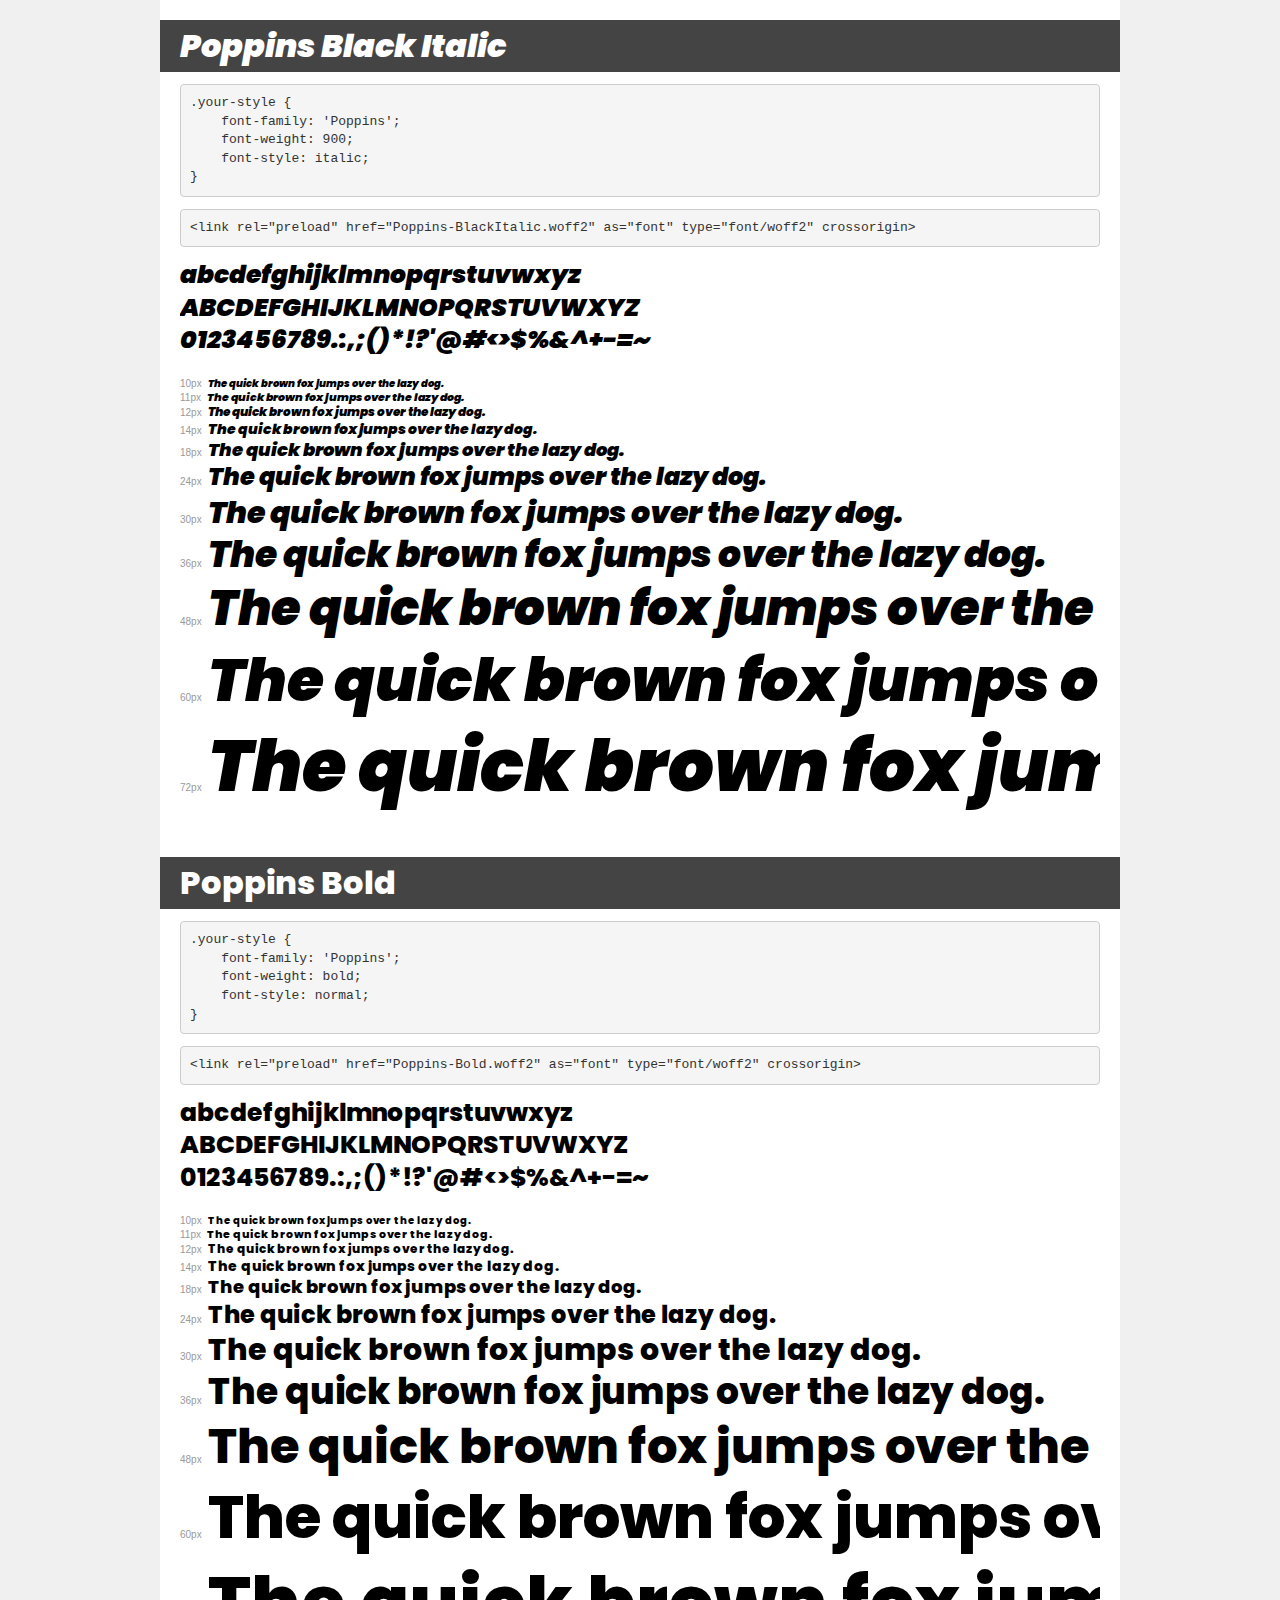
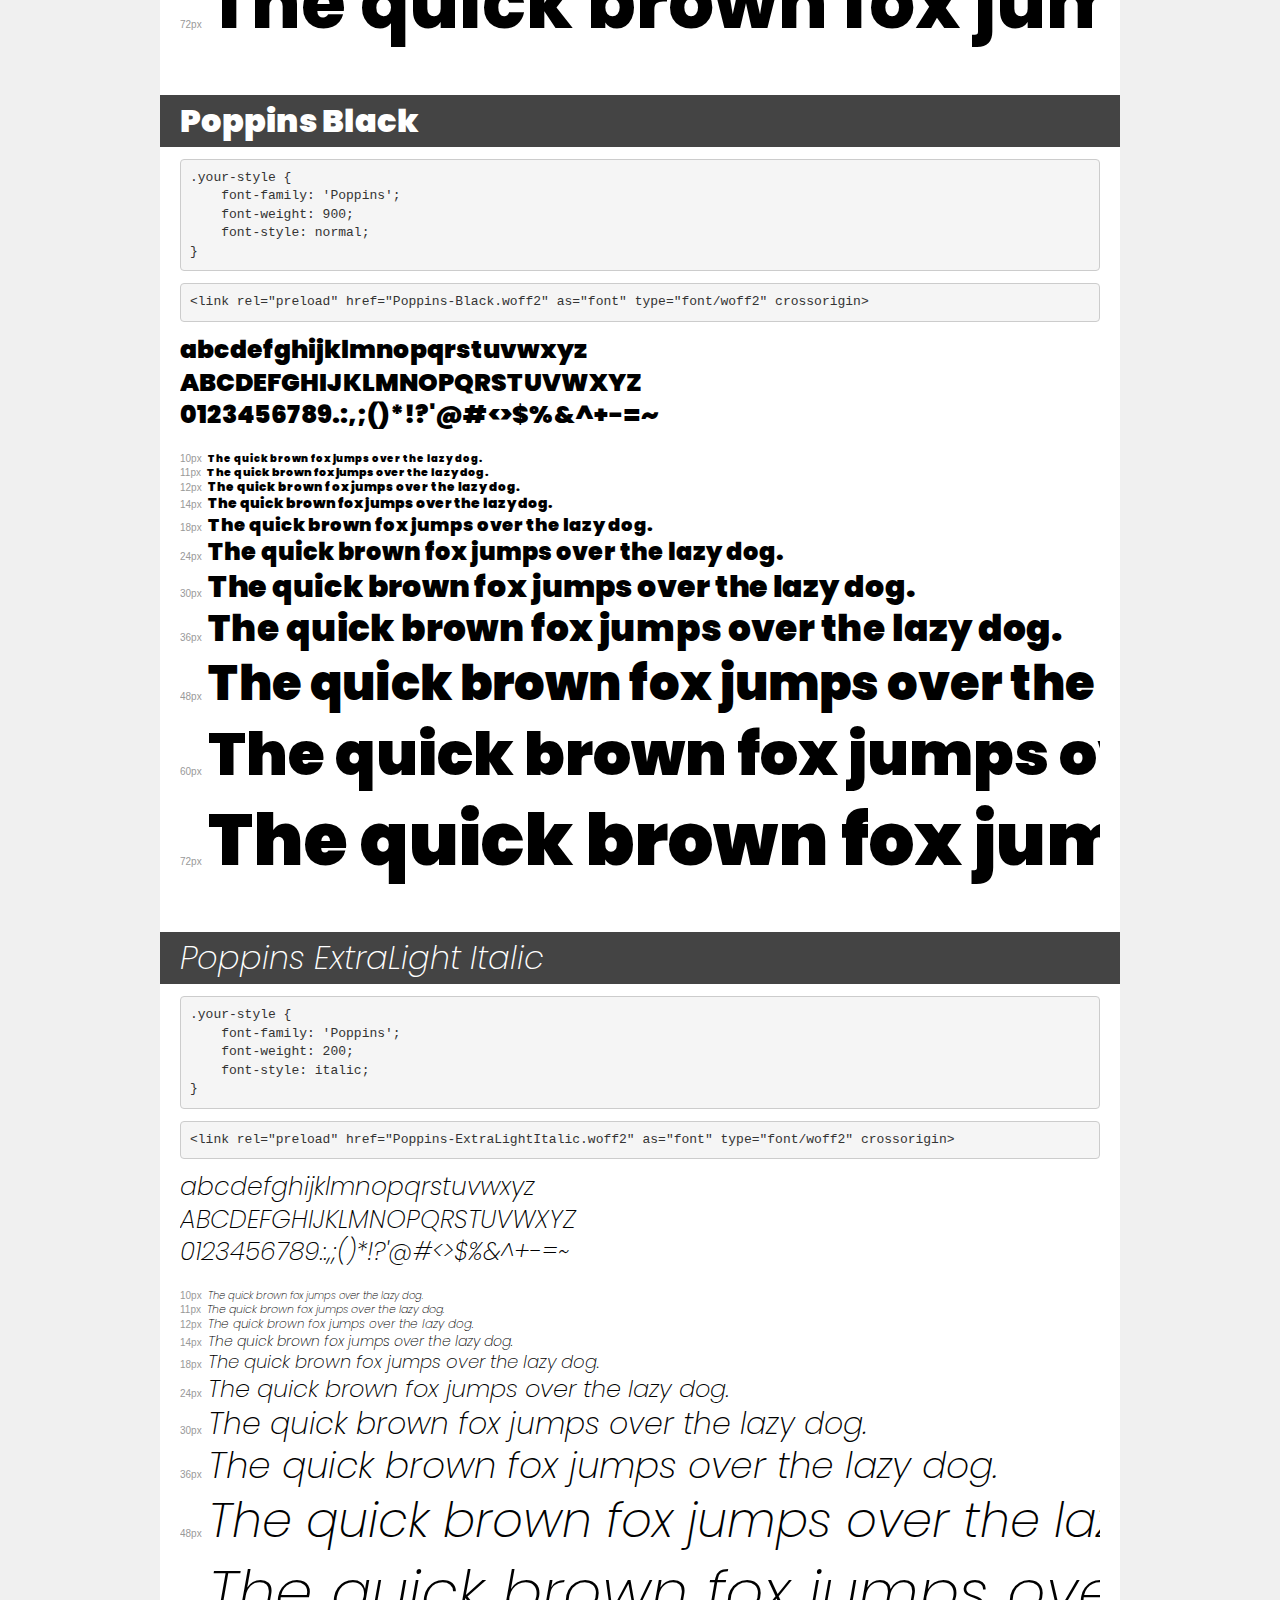
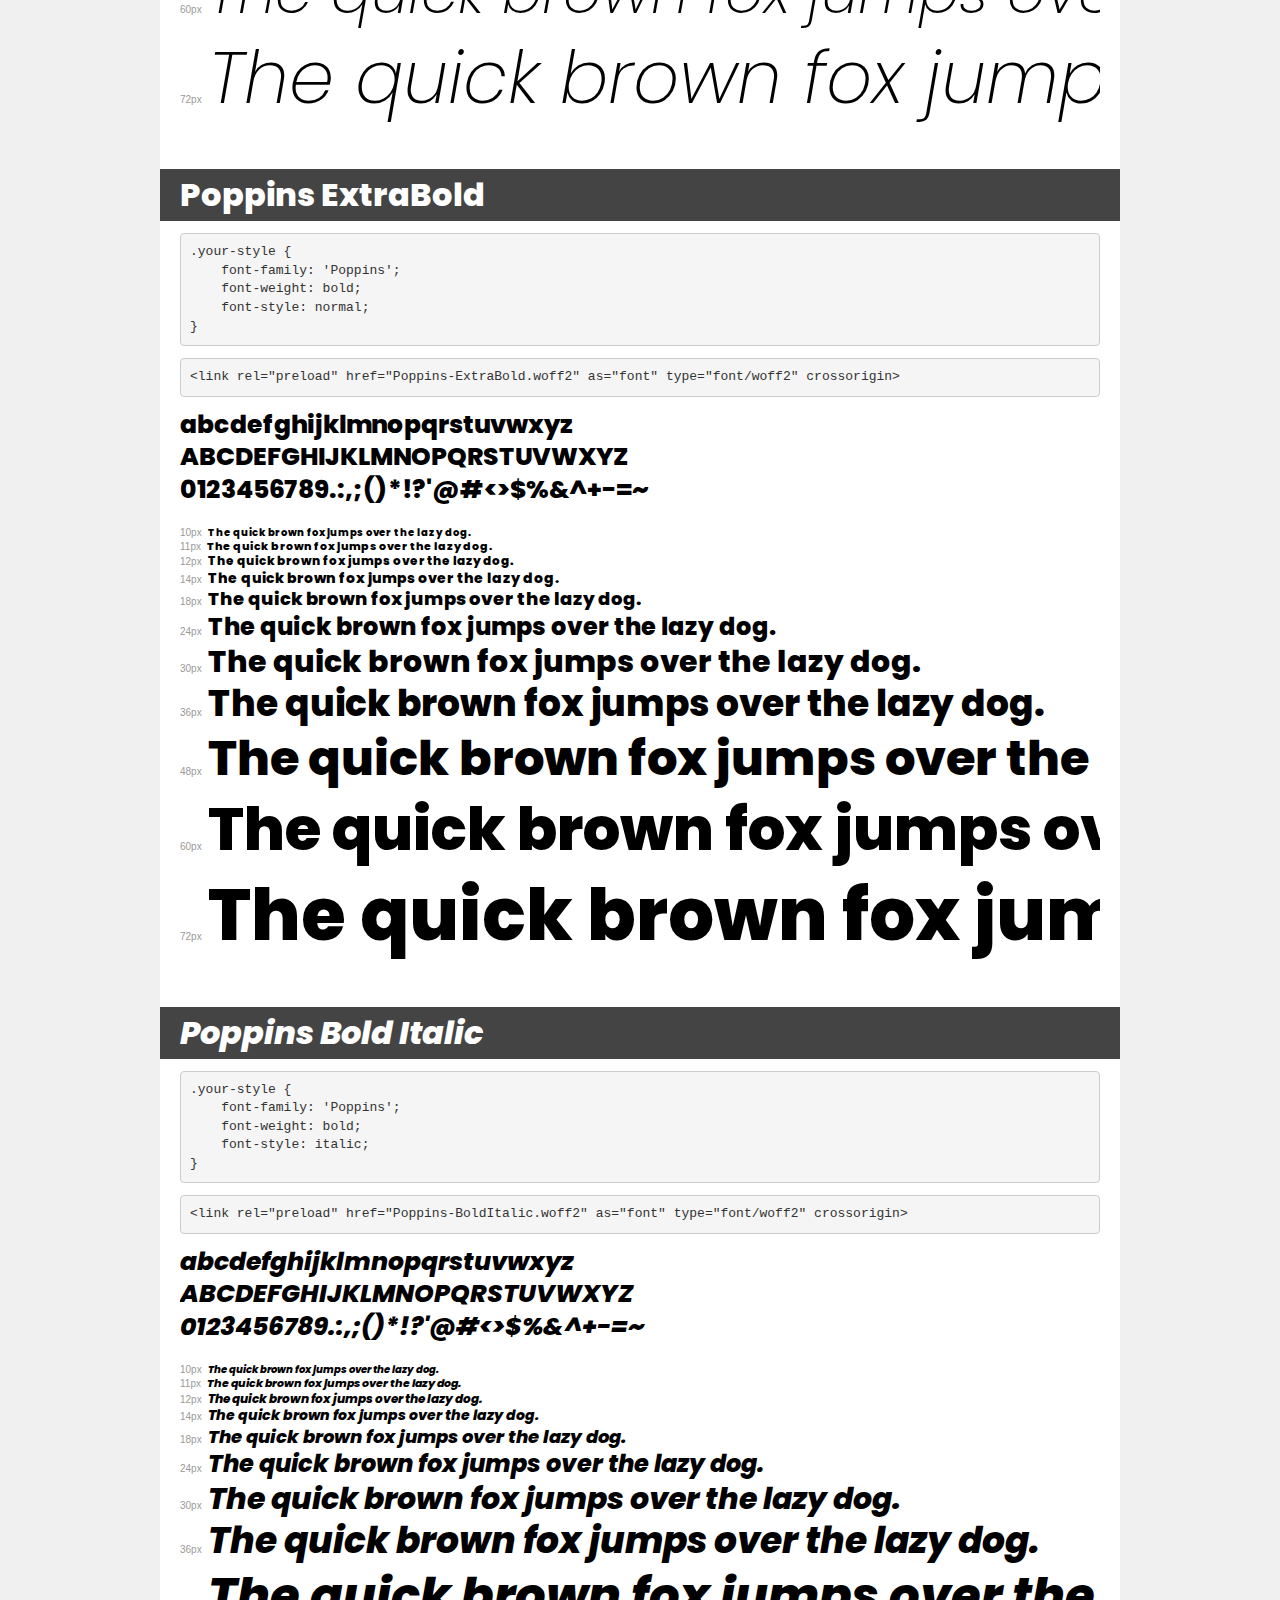
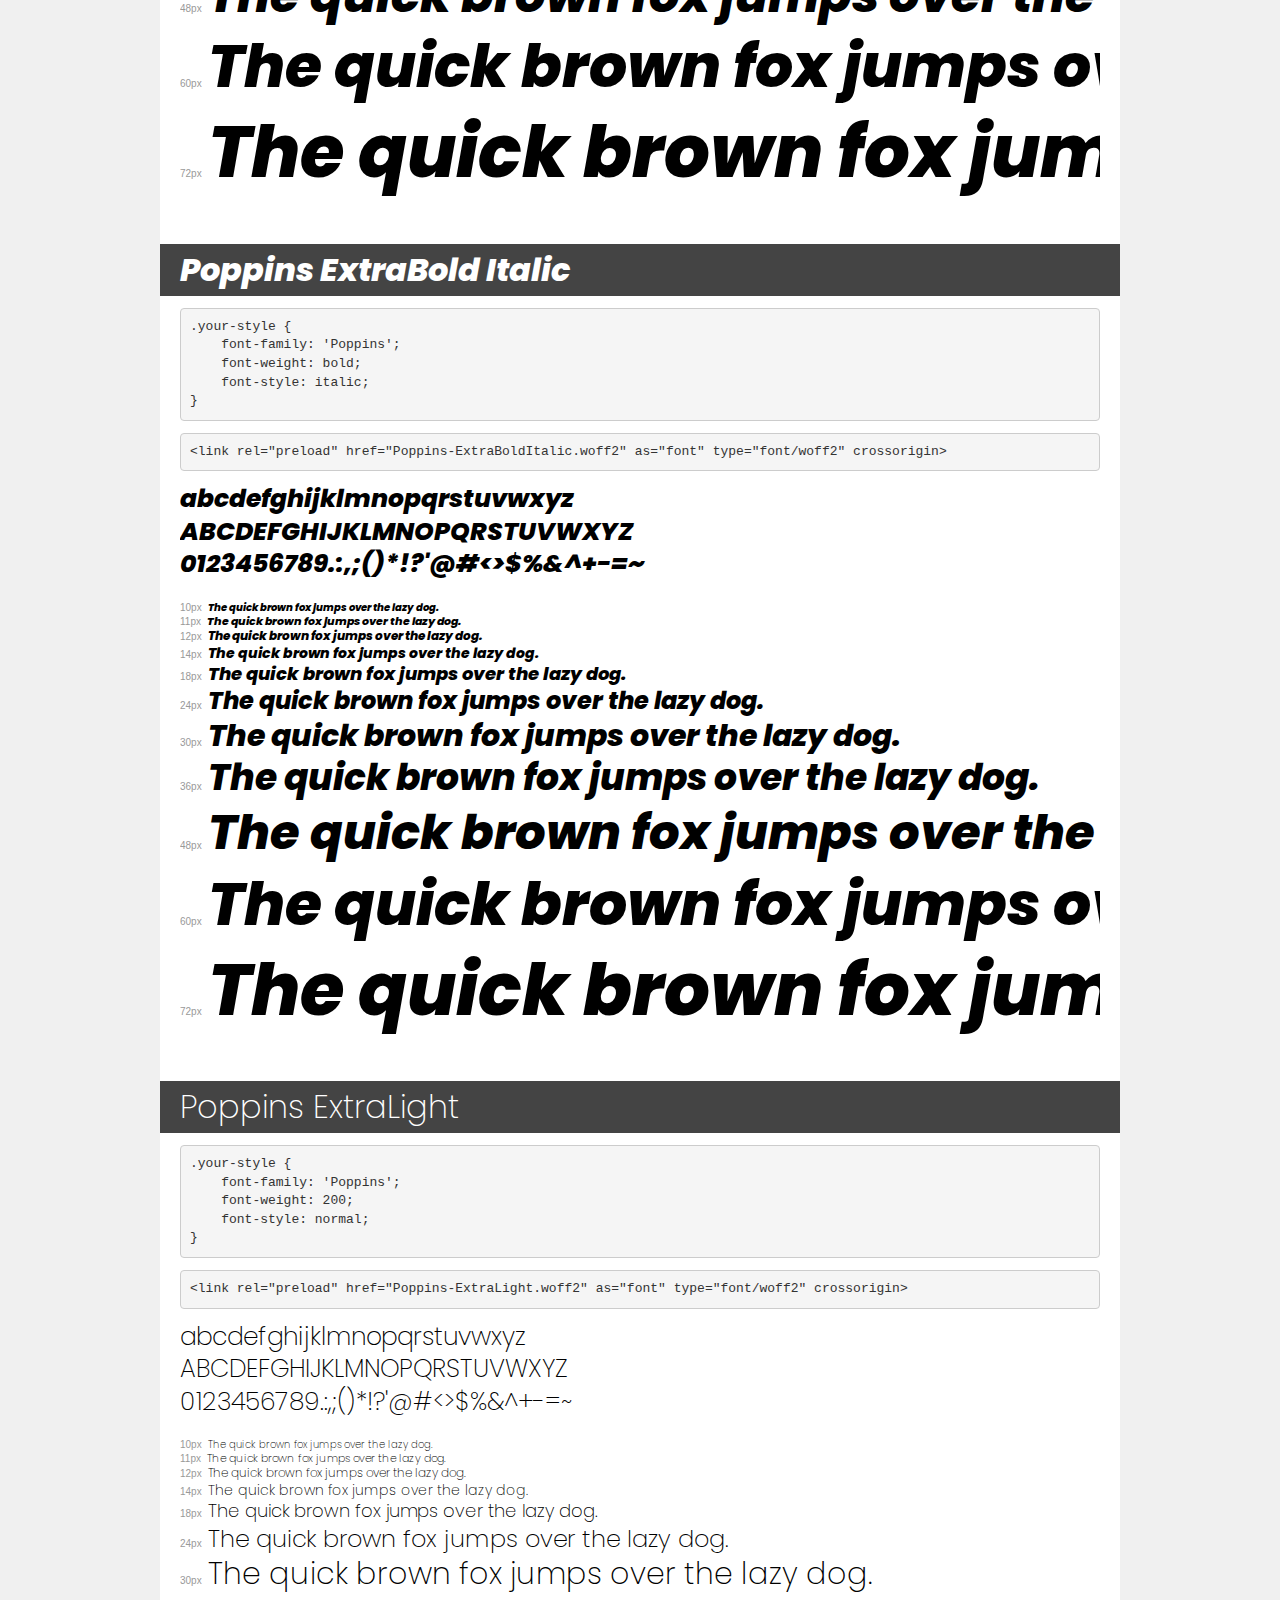
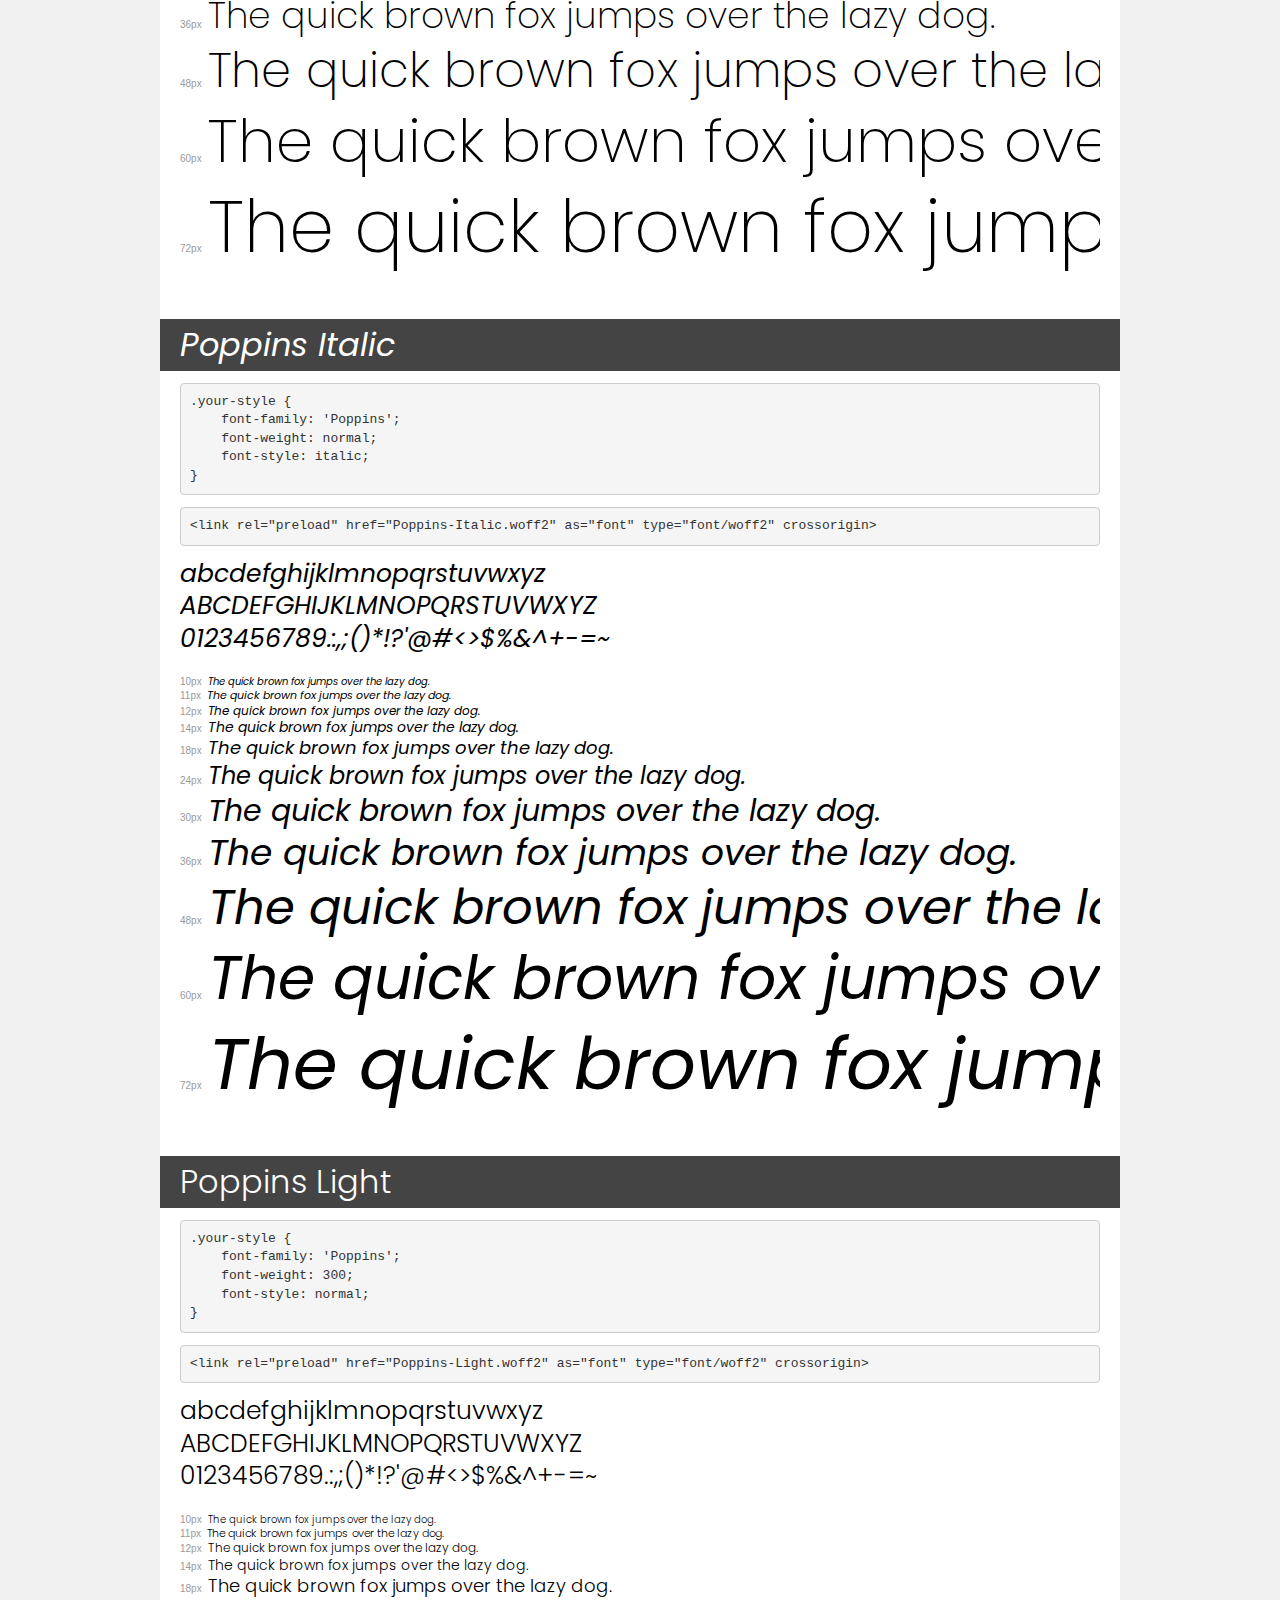
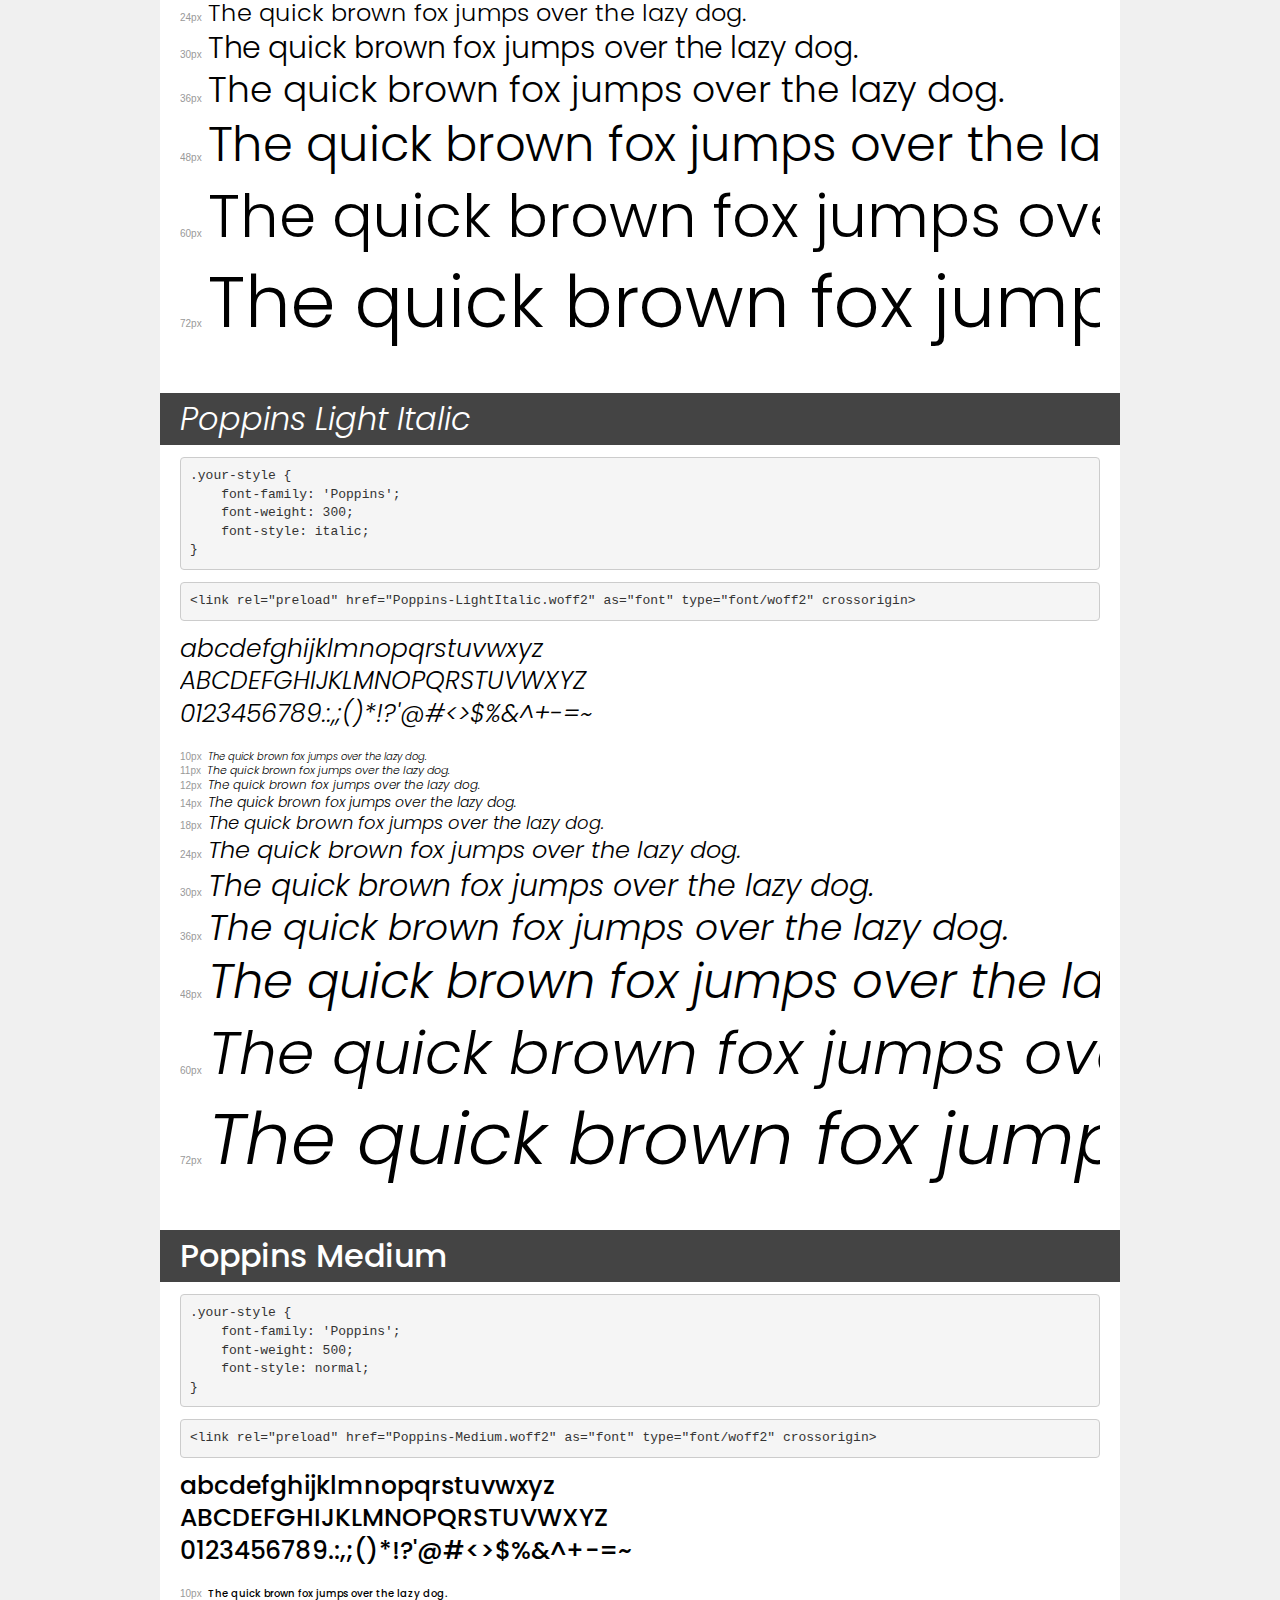
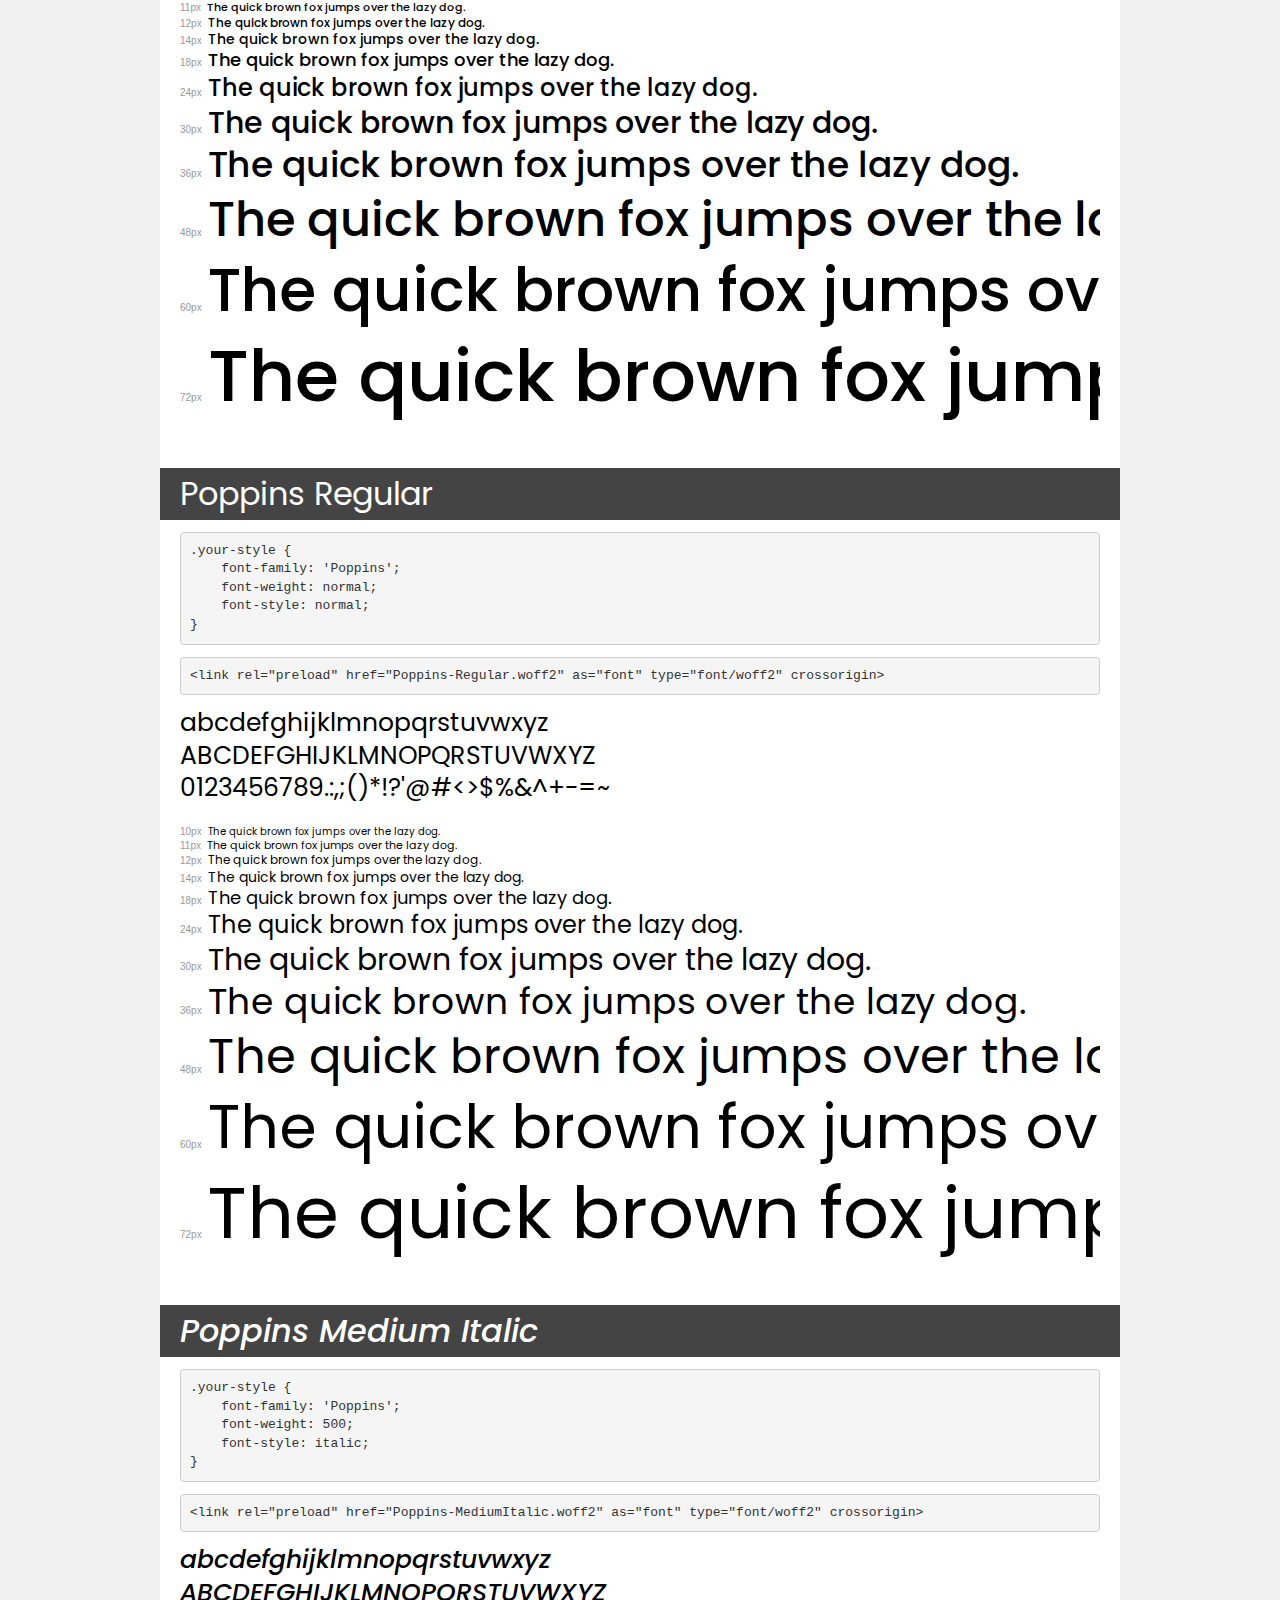
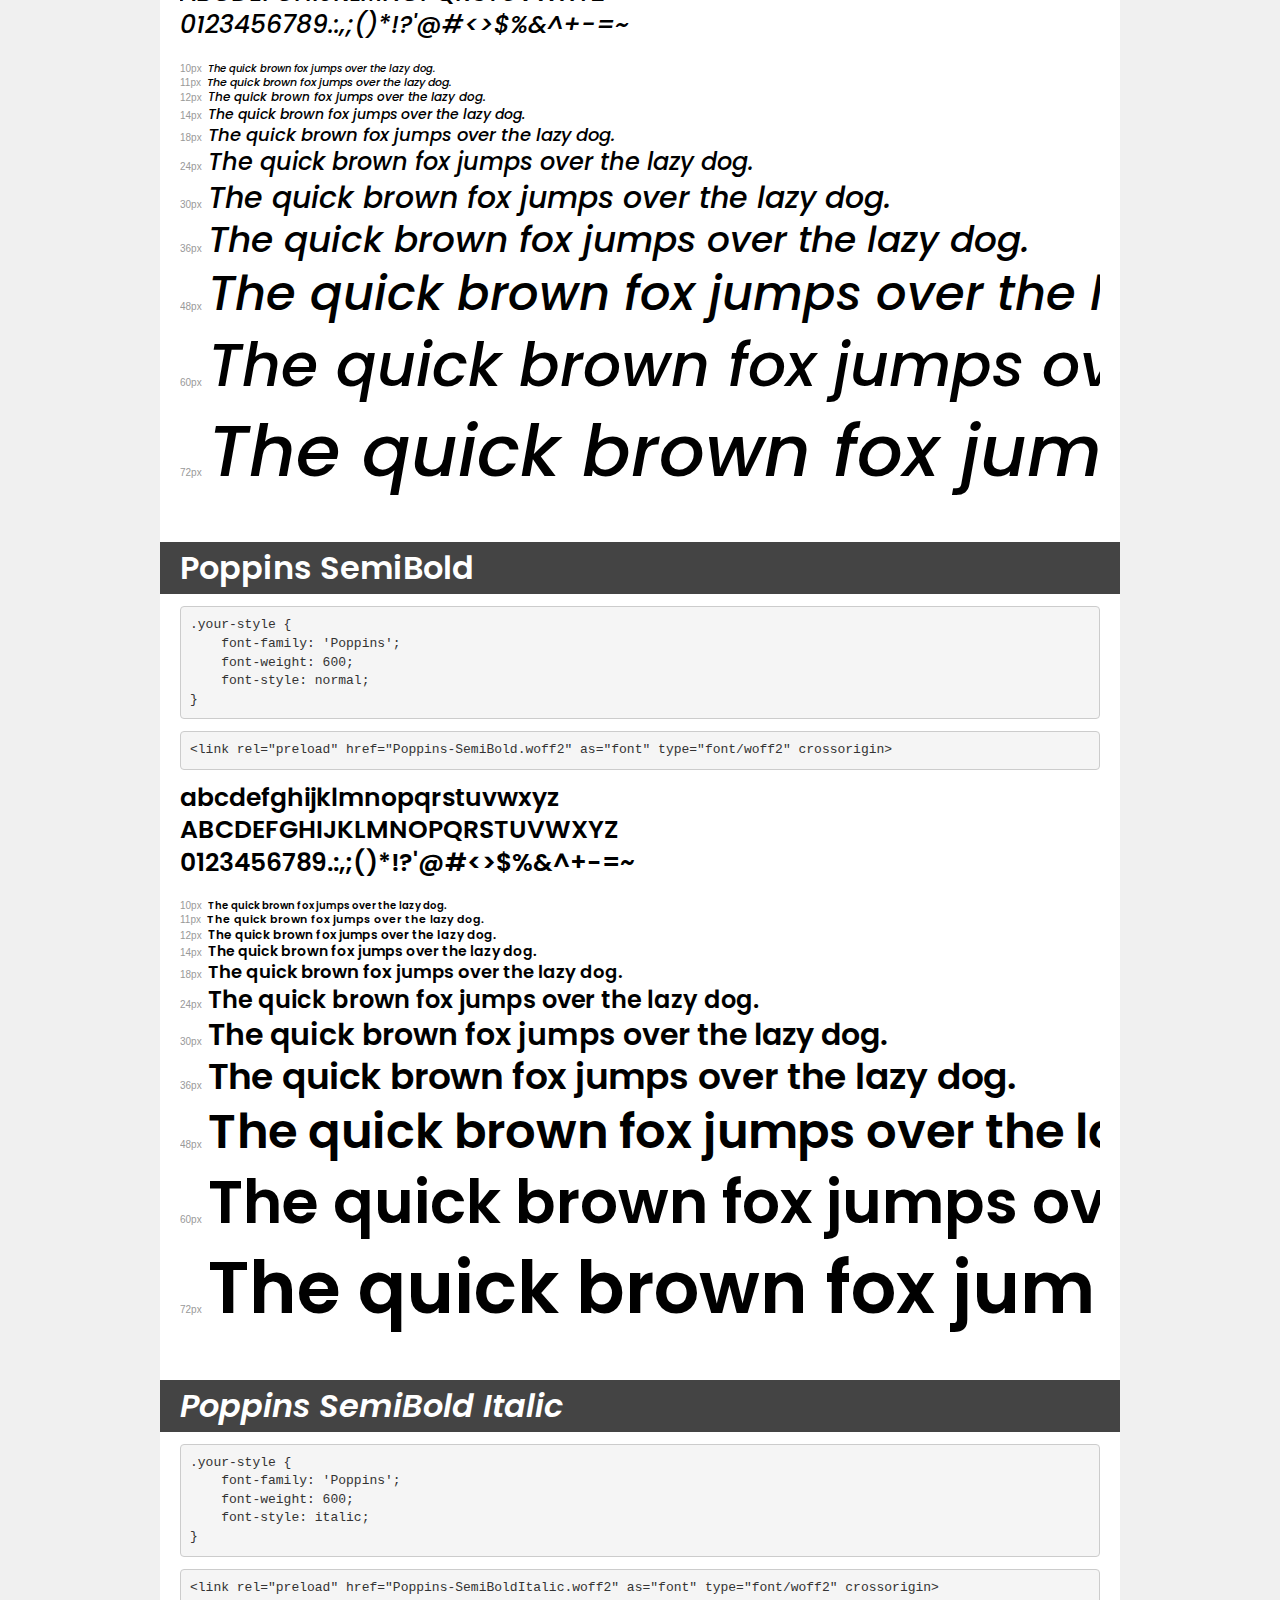
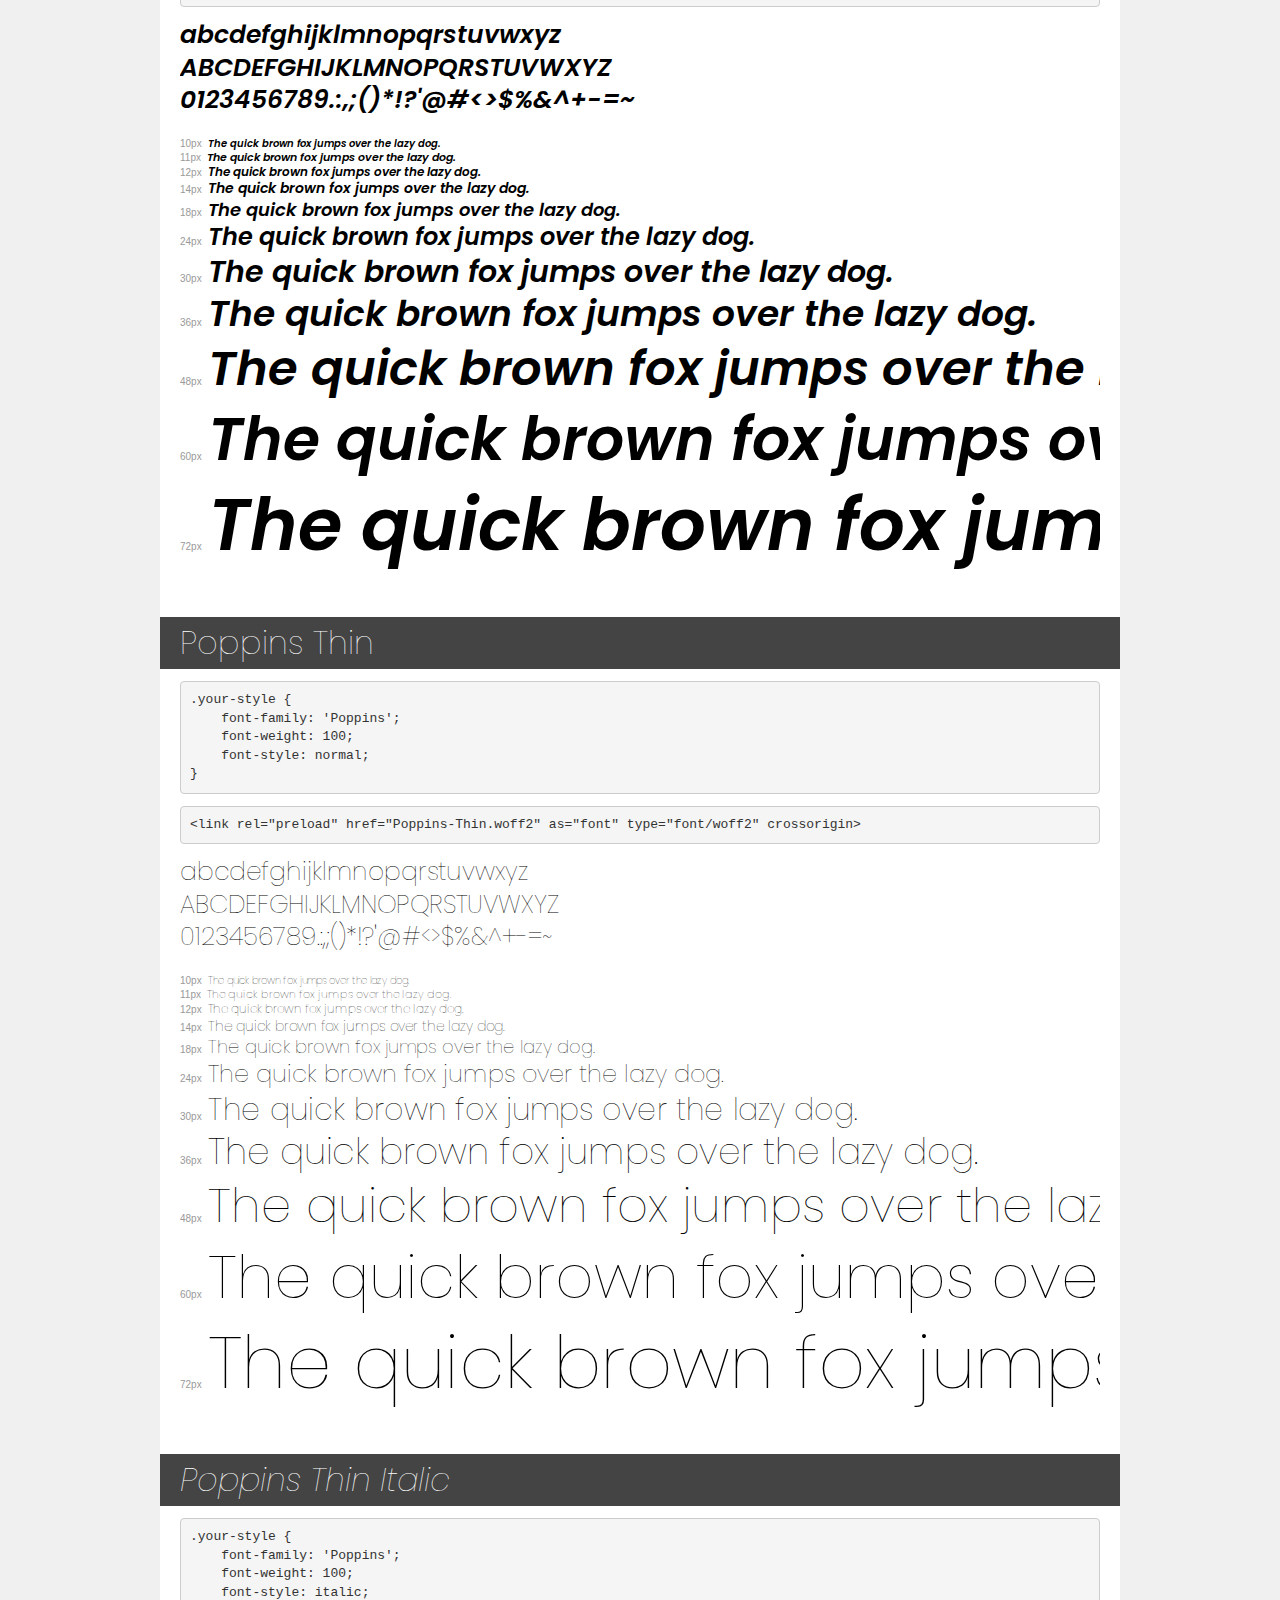
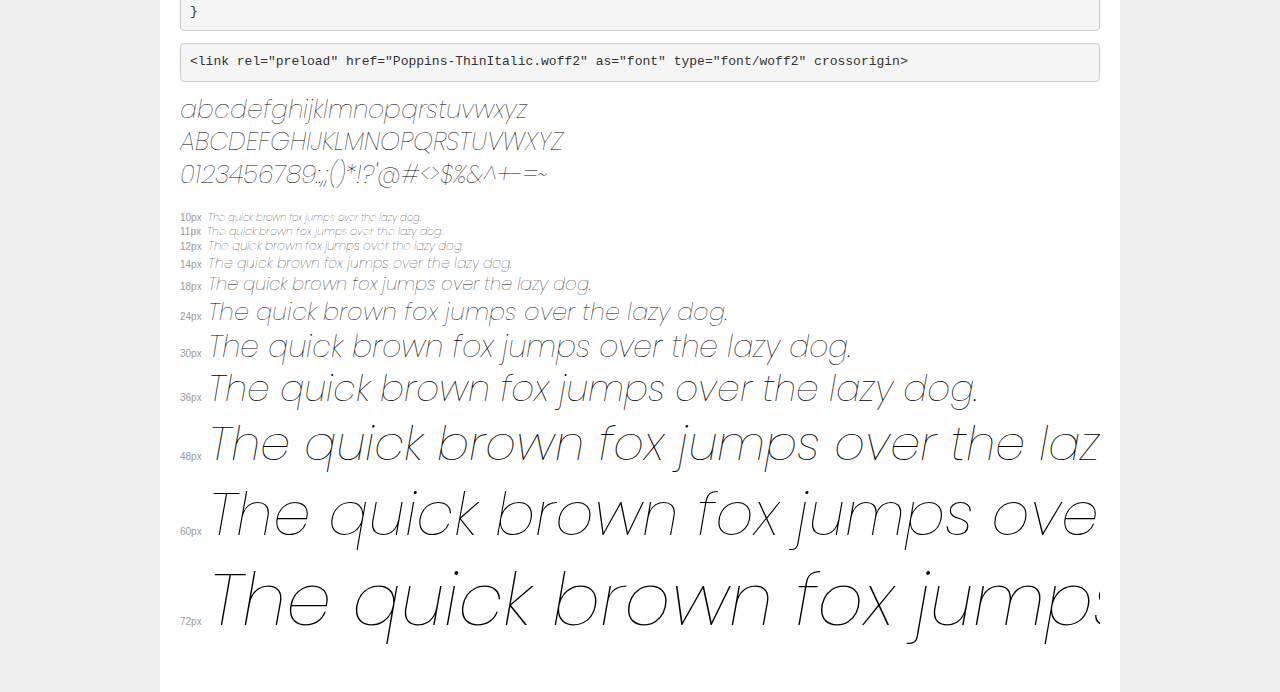
<file: fonts/demo.html>
<!DOCTYPE html>
<html lang="en">
<head>
    <meta charset="utf-8">
    <meta http-equiv="X-UA-Compatible" content="IE=edge">
    <meta name="viewport" content="width=device-width, initial-scale=1">
    <meta name="robots" content="noindex, noarchive">
    <meta name="format-detection" content="telephone=no">
    <title>Transfonter demo</title>
    <link href="stylesheet.css" rel="stylesheet">
    <style>
        /*
        http://meyerweb.com/eric/tools/css/reset/
        v2.0 | 20110126
        License: none (public domain)
        */
        html, body, div, span, applet, object, iframe,
        h1, h2, h3, h4, h5, h6, p, blockquote, pre,
        a, abbr, acronym, address, big, cite, code,
        del, dfn, em, img, ins, kbd, q, s, samp,
        small, strike, strong, sub, sup, tt, var,
        b, u, i, center,
        dl, dt, dd, ol, ul, li,
        fieldset, form, label, legend,
        table, caption, tbody, tfoot, thead, tr, th, td,
        article, aside, canvas, details, embed,
        figure, figcaption, footer, header, hgroup,
        menu, nav, output, ruby, section, summary,
        time, mark, audio, video {
            margin: 0;
            padding: 0;
            border: 0;
            font-size: 100%;
            font: inherit;
            vertical-align: baseline;
        }
        /* HTML5 display-role reset for older browsers */
        article, aside, details, figcaption, figure,
        footer, header, hgroup, menu, nav, section {
            display: block;
        }
        body {
            line-height: 1;
        }
        ol, ul {
            list-style: none;
        }
        blockquote, q {
            quotes: none;
        }
        blockquote:before, blockquote:after,
        q:before, q:after {
            content: '';
            content: none;
        }
        table {
            border-collapse: collapse;
            border-spacing: 0;
        }
        /* demo styles */
        body {
            background: #f0f0f0;
            color: #000;
        }
        .page {
            background: #fff;
            width: 920px;
            margin: 0 auto;
            padding: 20px 20px 0 20px;
            overflow: hidden;
        }
        .font-container {
            overflow-x: auto;
            overflow-y: hidden;
            margin-bottom: 40px;
            line-height: 1.3;
            white-space: nowrap;
            padding-bottom: 5px;
        }
        h1 {
            position: relative;
            background: #444;
            font-size: 32px;
            color: #fff;
            padding: 10px 20px;
            margin: 0 -20px 12px -20px;
        }
        .letters {
            font-size: 25px;
            margin-bottom: 20px;
        }
        .s10:before {
            content: '10px';
        }
        .s11:before {
            content: '11px';
        }
        .s12:before {
            content: '12px';
        }
        .s14:before {
            content: '14px';
        }
        .s18:before {
            content: '18px';
        }
        .s24:before {
            content: '24px';
        }
        .s30:before {
            content: '30px';
        }
        .s36:before {
            content: '36px';
        }
        .s48:before {
            content: '48px';
        }
        .s60:before {
            content: '60px';
        }
        .s72:before {
            content: '72px';
        }
        .s10:before, .s11:before, .s12:before, .s14:before,
        .s18:before, .s24:before, .s30:before, .s36:before,
        .s48:before, .s60:before, .s72:before {
            font-family: Arial, sans-serif;
            font-size: 10px;
            font-weight: normal;
            font-style: normal;
            color: #999;
            padding-right: 6px;
        }
        pre {
            display: block;
            padding: 9px;
            margin: 0 0 12px;
            font-family: Monaco, Menlo, Consolas, "Courier New", monospace;
            font-size: 13px;
            line-height: 1.428571429;
            color: #333;
            font-weight: normal;
            font-style: normal;
            background-color: #f5f5f5;
            border: 1px solid #ccc;
            overflow-x: auto;
            border-radius: 4px;
        }
        /* responsive */
        @media (max-width: 959px) {
            .page {
                width: auto;
                margin: 0;
            }
        }
    </style>
</head>
<body>
<div class="page">
    <div class="demo">
        <h1 style="font-family: 'Poppins'; font-weight: 900; font-style: italic;">Poppins Black Italic</h1>
        <pre title="Usage">.your-style {
    font-family: 'Poppins';
    font-weight: 900;
    font-style: italic;
}</pre>
        <pre title="Preload (optional)">
&lt;link rel=&quot;preload&quot; href=&quot;Poppins-BlackItalic.woff2&quot; as=&quot;font&quot; type=&quot;font/woff2&quot; crossorigin&gt;</pre>
        <div class="font-container" style="font-family: 'Poppins'; font-weight: 900; font-style: italic;">
            <p class="letters">
                abcdefghijklmnopqrstuvwxyz<br>
ABCDEFGHIJKLMNOPQRSTUVWXYZ<br>
                0123456789.:,;()*!?'@#&lt;&gt;$%&^+-=~
            </p>
            <p class="s10" style="font-size: 10px;">The quick brown fox jumps over the lazy dog.</p>
            <p class="s11" style="font-size: 11px;">The quick brown fox jumps over the lazy dog.</p>
            <p class="s12" style="font-size: 12px;">The quick brown fox jumps over the lazy dog.</p>
            <p class="s14" style="font-size: 14px;">The quick brown fox jumps over the lazy dog.</p>
            <p class="s18" style="font-size: 18px;">The quick brown fox jumps over the lazy dog.</p>
            <p class="s24" style="font-size: 24px;">The quick brown fox jumps over the lazy dog.</p>
            <p class="s30" style="font-size: 30px;">The quick brown fox jumps over the lazy dog.</p>
            <p class="s36" style="font-size: 36px;">The quick brown fox jumps over the lazy dog.</p>
            <p class="s48" style="font-size: 48px;">The quick brown fox jumps over the lazy dog.</p>
            <p class="s60" style="font-size: 60px;">The quick brown fox jumps over the lazy dog.</p>
            <p class="s72" style="font-size: 72px;">The quick brown fox jumps over the lazy dog.</p>
        </div>
    </div>

    <div class="demo">
        <h1 style="font-family: 'Poppins'; font-weight: bold; font-style: normal;">Poppins Bold</h1>
        <pre title="Usage">.your-style {
    font-family: 'Poppins';
    font-weight: bold;
    font-style: normal;
}</pre>
        <pre title="Preload (optional)">
&lt;link rel=&quot;preload&quot; href=&quot;Poppins-Bold.woff2&quot; as=&quot;font&quot; type=&quot;font/woff2&quot; crossorigin&gt;</pre>
        <div class="font-container" style="font-family: 'Poppins'; font-weight: bold; font-style: normal;">
            <p class="letters">
                abcdefghijklmnopqrstuvwxyz<br>
ABCDEFGHIJKLMNOPQRSTUVWXYZ<br>
                0123456789.:,;()*!?'@#&lt;&gt;$%&^+-=~
            </p>
            <p class="s10" style="font-size: 10px;">The quick brown fox jumps over the lazy dog.</p>
            <p class="s11" style="font-size: 11px;">The quick brown fox jumps over the lazy dog.</p>
            <p class="s12" style="font-size: 12px;">The quick brown fox jumps over the lazy dog.</p>
            <p class="s14" style="font-size: 14px;">The quick brown fox jumps over the lazy dog.</p>
            <p class="s18" style="font-size: 18px;">The quick brown fox jumps over the lazy dog.</p>
            <p class="s24" style="font-size: 24px;">The quick brown fox jumps over the lazy dog.</p>
            <p class="s30" style="font-size: 30px;">The quick brown fox jumps over the lazy dog.</p>
            <p class="s36" style="font-size: 36px;">The quick brown fox jumps over the lazy dog.</p>
            <p class="s48" style="font-size: 48px;">The quick brown fox jumps over the lazy dog.</p>
            <p class="s60" style="font-size: 60px;">The quick brown fox jumps over the lazy dog.</p>
            <p class="s72" style="font-size: 72px;">The quick brown fox jumps over the lazy dog.</p>
        </div>
    </div>

    <div class="demo">
        <h1 style="font-family: 'Poppins'; font-weight: 900; font-style: normal;">Poppins Black</h1>
        <pre title="Usage">.your-style {
    font-family: 'Poppins';
    font-weight: 900;
    font-style: normal;
}</pre>
        <pre title="Preload (optional)">
&lt;link rel=&quot;preload&quot; href=&quot;Poppins-Black.woff2&quot; as=&quot;font&quot; type=&quot;font/woff2&quot; crossorigin&gt;</pre>
        <div class="font-container" style="font-family: 'Poppins'; font-weight: 900; font-style: normal;">
            <p class="letters">
                abcdefghijklmnopqrstuvwxyz<br>
ABCDEFGHIJKLMNOPQRSTUVWXYZ<br>
                0123456789.:,;()*!?'@#&lt;&gt;$%&^+-=~
            </p>
            <p class="s10" style="font-size: 10px;">The quick brown fox jumps over the lazy dog.</p>
            <p class="s11" style="font-size: 11px;">The quick brown fox jumps over the lazy dog.</p>
            <p class="s12" style="font-size: 12px;">The quick brown fox jumps over the lazy dog.</p>
            <p class="s14" style="font-size: 14px;">The quick brown fox jumps over the lazy dog.</p>
            <p class="s18" style="font-size: 18px;">The quick brown fox jumps over the lazy dog.</p>
            <p class="s24" style="font-size: 24px;">The quick brown fox jumps over the lazy dog.</p>
            <p class="s30" style="font-size: 30px;">The quick brown fox jumps over the lazy dog.</p>
            <p class="s36" style="font-size: 36px;">The quick brown fox jumps over the lazy dog.</p>
            <p class="s48" style="font-size: 48px;">The quick brown fox jumps over the lazy dog.</p>
            <p class="s60" style="font-size: 60px;">The quick brown fox jumps over the lazy dog.</p>
            <p class="s72" style="font-size: 72px;">The quick brown fox jumps over the lazy dog.</p>
        </div>
    </div>

    <div class="demo">
        <h1 style="font-family: 'Poppins'; font-weight: 200; font-style: italic;">Poppins ExtraLight Italic</h1>
        <pre title="Usage">.your-style {
    font-family: 'Poppins';
    font-weight: 200;
    font-style: italic;
}</pre>
        <pre title="Preload (optional)">
&lt;link rel=&quot;preload&quot; href=&quot;Poppins-ExtraLightItalic.woff2&quot; as=&quot;font&quot; type=&quot;font/woff2&quot; crossorigin&gt;</pre>
        <div class="font-container" style="font-family: 'Poppins'; font-weight: 200; font-style: italic;">
            <p class="letters">
                abcdefghijklmnopqrstuvwxyz<br>
ABCDEFGHIJKLMNOPQRSTUVWXYZ<br>
                0123456789.:,;()*!?'@#&lt;&gt;$%&^+-=~
            </p>
            <p class="s10" style="font-size: 10px;">The quick brown fox jumps over the lazy dog.</p>
            <p class="s11" style="font-size: 11px;">The quick brown fox jumps over the lazy dog.</p>
            <p class="s12" style="font-size: 12px;">The quick brown fox jumps over the lazy dog.</p>
            <p class="s14" style="font-size: 14px;">The quick brown fox jumps over the lazy dog.</p>
            <p class="s18" style="font-size: 18px;">The quick brown fox jumps over the lazy dog.</p>
            <p class="s24" style="font-size: 24px;">The quick brown fox jumps over the lazy dog.</p>
            <p class="s30" style="font-size: 30px;">The quick brown fox jumps over the lazy dog.</p>
            <p class="s36" style="font-size: 36px;">The quick brown fox jumps over the lazy dog.</p>
            <p class="s48" style="font-size: 48px;">The quick brown fox jumps over the lazy dog.</p>
            <p class="s60" style="font-size: 60px;">The quick brown fox jumps over the lazy dog.</p>
            <p class="s72" style="font-size: 72px;">The quick brown fox jumps over the lazy dog.</p>
        </div>
    </div>

    <div class="demo">
        <h1 style="font-family: 'Poppins'; font-weight: bold; font-style: normal;">Poppins ExtraBold</h1>
        <pre title="Usage">.your-style {
    font-family: 'Poppins';
    font-weight: bold;
    font-style: normal;
}</pre>
        <pre title="Preload (optional)">
&lt;link rel=&quot;preload&quot; href=&quot;Poppins-ExtraBold.woff2&quot; as=&quot;font&quot; type=&quot;font/woff2&quot; crossorigin&gt;</pre>
        <div class="font-container" style="font-family: 'Poppins'; font-weight: bold; font-style: normal;">
            <p class="letters">
                abcdefghijklmnopqrstuvwxyz<br>
ABCDEFGHIJKLMNOPQRSTUVWXYZ<br>
                0123456789.:,;()*!?'@#&lt;&gt;$%&^+-=~
            </p>
            <p class="s10" style="font-size: 10px;">The quick brown fox jumps over the lazy dog.</p>
            <p class="s11" style="font-size: 11px;">The quick brown fox jumps over the lazy dog.</p>
            <p class="s12" style="font-size: 12px;">The quick brown fox jumps over the lazy dog.</p>
            <p class="s14" style="font-size: 14px;">The quick brown fox jumps over the lazy dog.</p>
            <p class="s18" style="font-size: 18px;">The quick brown fox jumps over the lazy dog.</p>
            <p class="s24" style="font-size: 24px;">The quick brown fox jumps over the lazy dog.</p>
            <p class="s30" style="font-size: 30px;">The quick brown fox jumps over the lazy dog.</p>
            <p class="s36" style="font-size: 36px;">The quick brown fox jumps over the lazy dog.</p>
            <p class="s48" style="font-size: 48px;">The quick brown fox jumps over the lazy dog.</p>
            <p class="s60" style="font-size: 60px;">The quick brown fox jumps over the lazy dog.</p>
            <p class="s72" style="font-size: 72px;">The quick brown fox jumps over the lazy dog.</p>
        </div>
    </div>

    <div class="demo">
        <h1 style="font-family: 'Poppins'; font-weight: bold; font-style: italic;">Poppins Bold Italic</h1>
        <pre title="Usage">.your-style {
    font-family: 'Poppins';
    font-weight: bold;
    font-style: italic;
}</pre>
        <pre title="Preload (optional)">
&lt;link rel=&quot;preload&quot; href=&quot;Poppins-BoldItalic.woff2&quot; as=&quot;font&quot; type=&quot;font/woff2&quot; crossorigin&gt;</pre>
        <div class="font-container" style="font-family: 'Poppins'; font-weight: bold; font-style: italic;">
            <p class="letters">
                abcdefghijklmnopqrstuvwxyz<br>
ABCDEFGHIJKLMNOPQRSTUVWXYZ<br>
                0123456789.:,;()*!?'@#&lt;&gt;$%&^+-=~
            </p>
            <p class="s10" style="font-size: 10px;">The quick brown fox jumps over the lazy dog.</p>
            <p class="s11" style="font-size: 11px;">The quick brown fox jumps over the lazy dog.</p>
            <p class="s12" style="font-size: 12px;">The quick brown fox jumps over the lazy dog.</p>
            <p class="s14" style="font-size: 14px;">The quick brown fox jumps over the lazy dog.</p>
            <p class="s18" style="font-size: 18px;">The quick brown fox jumps over the lazy dog.</p>
            <p class="s24" style="font-size: 24px;">The quick brown fox jumps over the lazy dog.</p>
            <p class="s30" style="font-size: 30px;">The quick brown fox jumps over the lazy dog.</p>
            <p class="s36" style="font-size: 36px;">The quick brown fox jumps over the lazy dog.</p>
            <p class="s48" style="font-size: 48px;">The quick brown fox jumps over the lazy dog.</p>
            <p class="s60" style="font-size: 60px;">The quick brown fox jumps over the lazy dog.</p>
            <p class="s72" style="font-size: 72px;">The quick brown fox jumps over the lazy dog.</p>
        </div>
    </div>

    <div class="demo">
        <h1 style="font-family: 'Poppins'; font-weight: bold; font-style: italic;">Poppins ExtraBold Italic</h1>
        <pre title="Usage">.your-style {
    font-family: 'Poppins';
    font-weight: bold;
    font-style: italic;
}</pre>
        <pre title="Preload (optional)">
&lt;link rel=&quot;preload&quot; href=&quot;Poppins-ExtraBoldItalic.woff2&quot; as=&quot;font&quot; type=&quot;font/woff2&quot; crossorigin&gt;</pre>
        <div class="font-container" style="font-family: 'Poppins'; font-weight: bold; font-style: italic;">
            <p class="letters">
                abcdefghijklmnopqrstuvwxyz<br>
ABCDEFGHIJKLMNOPQRSTUVWXYZ<br>
                0123456789.:,;()*!?'@#&lt;&gt;$%&^+-=~
            </p>
            <p class="s10" style="font-size: 10px;">The quick brown fox jumps over the lazy dog.</p>
            <p class="s11" style="font-size: 11px;">The quick brown fox jumps over the lazy dog.</p>
            <p class="s12" style="font-size: 12px;">The quick brown fox jumps over the lazy dog.</p>
            <p class="s14" style="font-size: 14px;">The quick brown fox jumps over the lazy dog.</p>
            <p class="s18" style="font-size: 18px;">The quick brown fox jumps over the lazy dog.</p>
            <p class="s24" style="font-size: 24px;">The quick brown fox jumps over the lazy dog.</p>
            <p class="s30" style="font-size: 30px;">The quick brown fox jumps over the lazy dog.</p>
            <p class="s36" style="font-size: 36px;">The quick brown fox jumps over the lazy dog.</p>
            <p class="s48" style="font-size: 48px;">The quick brown fox jumps over the lazy dog.</p>
            <p class="s60" style="font-size: 60px;">The quick brown fox jumps over the lazy dog.</p>
            <p class="s72" style="font-size: 72px;">The quick brown fox jumps over the lazy dog.</p>
        </div>
    </div>

    <div class="demo">
        <h1 style="font-family: 'Poppins'; font-weight: 200; font-style: normal;">Poppins ExtraLight</h1>
        <pre title="Usage">.your-style {
    font-family: 'Poppins';
    font-weight: 200;
    font-style: normal;
}</pre>
        <pre title="Preload (optional)">
&lt;link rel=&quot;preload&quot; href=&quot;Poppins-ExtraLight.woff2&quot; as=&quot;font&quot; type=&quot;font/woff2&quot; crossorigin&gt;</pre>
        <div class="font-container" style="font-family: 'Poppins'; font-weight: 200; font-style: normal;">
            <p class="letters">
                abcdefghijklmnopqrstuvwxyz<br>
ABCDEFGHIJKLMNOPQRSTUVWXYZ<br>
                0123456789.:,;()*!?'@#&lt;&gt;$%&^+-=~
            </p>
            <p class="s10" style="font-size: 10px;">The quick brown fox jumps over the lazy dog.</p>
            <p class="s11" style="font-size: 11px;">The quick brown fox jumps over the lazy dog.</p>
            <p class="s12" style="font-size: 12px;">The quick brown fox jumps over the lazy dog.</p>
            <p class="s14" style="font-size: 14px;">The quick brown fox jumps over the lazy dog.</p>
            <p class="s18" style="font-size: 18px;">The quick brown fox jumps over the lazy dog.</p>
            <p class="s24" style="font-size: 24px;">The quick brown fox jumps over the lazy dog.</p>
            <p class="s30" style="font-size: 30px;">The quick brown fox jumps over the lazy dog.</p>
            <p class="s36" style="font-size: 36px;">The quick brown fox jumps over the lazy dog.</p>
            <p class="s48" style="font-size: 48px;">The quick brown fox jumps over the lazy dog.</p>
            <p class="s60" style="font-size: 60px;">The quick brown fox jumps over the lazy dog.</p>
            <p class="s72" style="font-size: 72px;">The quick brown fox jumps over the lazy dog.</p>
        </div>
    </div>

    <div class="demo">
        <h1 style="font-family: 'Poppins'; font-weight: normal; font-style: italic;">Poppins Italic</h1>
        <pre title="Usage">.your-style {
    font-family: 'Poppins';
    font-weight: normal;
    font-style: italic;
}</pre>
        <pre title="Preload (optional)">
&lt;link rel=&quot;preload&quot; href=&quot;Poppins-Italic.woff2&quot; as=&quot;font&quot; type=&quot;font/woff2&quot; crossorigin&gt;</pre>
        <div class="font-container" style="font-family: 'Poppins'; font-weight: normal; font-style: italic;">
            <p class="letters">
                abcdefghijklmnopqrstuvwxyz<br>
ABCDEFGHIJKLMNOPQRSTUVWXYZ<br>
                0123456789.:,;()*!?'@#&lt;&gt;$%&^+-=~
            </p>
            <p class="s10" style="font-size: 10px;">The quick brown fox jumps over the lazy dog.</p>
            <p class="s11" style="font-size: 11px;">The quick brown fox jumps over the lazy dog.</p>
            <p class="s12" style="font-size: 12px;">The quick brown fox jumps over the lazy dog.</p>
            <p class="s14" style="font-size: 14px;">The quick brown fox jumps over the lazy dog.</p>
            <p class="s18" style="font-size: 18px;">The quick brown fox jumps over the lazy dog.</p>
            <p class="s24" style="font-size: 24px;">The quick brown fox jumps over the lazy dog.</p>
            <p class="s30" style="font-size: 30px;">The quick brown fox jumps over the lazy dog.</p>
            <p class="s36" style="font-size: 36px;">The quick brown fox jumps over the lazy dog.</p>
            <p class="s48" style="font-size: 48px;">The quick brown fox jumps over the lazy dog.</p>
            <p class="s60" style="font-size: 60px;">The quick brown fox jumps over the lazy dog.</p>
            <p class="s72" style="font-size: 72px;">The quick brown fox jumps over the lazy dog.</p>
        </div>
    </div>

    <div class="demo">
        <h1 style="font-family: 'Poppins'; font-weight: 300; font-style: normal;">Poppins Light</h1>
        <pre title="Usage">.your-style {
    font-family: 'Poppins';
    font-weight: 300;
    font-style: normal;
}</pre>
        <pre title="Preload (optional)">
&lt;link rel=&quot;preload&quot; href=&quot;Poppins-Light.woff2&quot; as=&quot;font&quot; type=&quot;font/woff2&quot; crossorigin&gt;</pre>
        <div class="font-container" style="font-family: 'Poppins'; font-weight: 300; font-style: normal;">
            <p class="letters">
                abcdefghijklmnopqrstuvwxyz<br>
ABCDEFGHIJKLMNOPQRSTUVWXYZ<br>
                0123456789.:,;()*!?'@#&lt;&gt;$%&^+-=~
            </p>
            <p class="s10" style="font-size: 10px;">The quick brown fox jumps over the lazy dog.</p>
            <p class="s11" style="font-size: 11px;">The quick brown fox jumps over the lazy dog.</p>
            <p class="s12" style="font-size: 12px;">The quick brown fox jumps over the lazy dog.</p>
            <p class="s14" style="font-size: 14px;">The quick brown fox jumps over the lazy dog.</p>
            <p class="s18" style="font-size: 18px;">The quick brown fox jumps over the lazy dog.</p>
            <p class="s24" style="font-size: 24px;">The quick brown fox jumps over the lazy dog.</p>
            <p class="s30" style="font-size: 30px;">The quick brown fox jumps over the lazy dog.</p>
            <p class="s36" style="font-size: 36px;">The quick brown fox jumps over the lazy dog.</p>
            <p class="s48" style="font-size: 48px;">The quick brown fox jumps over the lazy dog.</p>
            <p class="s60" style="font-size: 60px;">The quick brown fox jumps over the lazy dog.</p>
            <p class="s72" style="font-size: 72px;">The quick brown fox jumps over the lazy dog.</p>
        </div>
    </div>

    <div class="demo">
        <h1 style="font-family: 'Poppins'; font-weight: 300; font-style: italic;">Poppins Light Italic</h1>
        <pre title="Usage">.your-style {
    font-family: 'Poppins';
    font-weight: 300;
    font-style: italic;
}</pre>
        <pre title="Preload (optional)">
&lt;link rel=&quot;preload&quot; href=&quot;Poppins-LightItalic.woff2&quot; as=&quot;font&quot; type=&quot;font/woff2&quot; crossorigin&gt;</pre>
        <div class="font-container" style="font-family: 'Poppins'; font-weight: 300; font-style: italic;">
            <p class="letters">
                abcdefghijklmnopqrstuvwxyz<br>
ABCDEFGHIJKLMNOPQRSTUVWXYZ<br>
                0123456789.:,;()*!?'@#&lt;&gt;$%&^+-=~
            </p>
            <p class="s10" style="font-size: 10px;">The quick brown fox jumps over the lazy dog.</p>
            <p class="s11" style="font-size: 11px;">The quick brown fox jumps over the lazy dog.</p>
            <p class="s12" style="font-size: 12px;">The quick brown fox jumps over the lazy dog.</p>
            <p class="s14" style="font-size: 14px;">The quick brown fox jumps over the lazy dog.</p>
            <p class="s18" style="font-size: 18px;">The quick brown fox jumps over the lazy dog.</p>
            <p class="s24" style="font-size: 24px;">The quick brown fox jumps over the lazy dog.</p>
            <p class="s30" style="font-size: 30px;">The quick brown fox jumps over the lazy dog.</p>
            <p class="s36" style="font-size: 36px;">The quick brown fox jumps over the lazy dog.</p>
            <p class="s48" style="font-size: 48px;">The quick brown fox jumps over the lazy dog.</p>
            <p class="s60" style="font-size: 60px;">The quick brown fox jumps over the lazy dog.</p>
            <p class="s72" style="font-size: 72px;">The quick brown fox jumps over the lazy dog.</p>
        </div>
    </div>

    <div class="demo">
        <h1 style="font-family: 'Poppins'; font-weight: 500; font-style: normal;">Poppins Medium</h1>
        <pre title="Usage">.your-style {
    font-family: 'Poppins';
    font-weight: 500;
    font-style: normal;
}</pre>
        <pre title="Preload (optional)">
&lt;link rel=&quot;preload&quot; href=&quot;Poppins-Medium.woff2&quot; as=&quot;font&quot; type=&quot;font/woff2&quot; crossorigin&gt;</pre>
        <div class="font-container" style="font-family: 'Poppins'; font-weight: 500; font-style: normal;">
            <p class="letters">
                abcdefghijklmnopqrstuvwxyz<br>
ABCDEFGHIJKLMNOPQRSTUVWXYZ<br>
                0123456789.:,;()*!?'@#&lt;&gt;$%&^+-=~
            </p>
            <p class="s10" style="font-size: 10px;">The quick brown fox jumps over the lazy dog.</p>
            <p class="s11" style="font-size: 11px;">The quick brown fox jumps over the lazy dog.</p>
            <p class="s12" style="font-size: 12px;">The quick brown fox jumps over the lazy dog.</p>
            <p class="s14" style="font-size: 14px;">The quick brown fox jumps over the lazy dog.</p>
            <p class="s18" style="font-size: 18px;">The quick brown fox jumps over the lazy dog.</p>
            <p class="s24" style="font-size: 24px;">The quick brown fox jumps over the lazy dog.</p>
            <p class="s30" style="font-size: 30px;">The quick brown fox jumps over the lazy dog.</p>
            <p class="s36" style="font-size: 36px;">The quick brown fox jumps over the lazy dog.</p>
            <p class="s48" style="font-size: 48px;">The quick brown fox jumps over the lazy dog.</p>
            <p class="s60" style="font-size: 60px;">The quick brown fox jumps over the lazy dog.</p>
            <p class="s72" style="font-size: 72px;">The quick brown fox jumps over the lazy dog.</p>
        </div>
    </div>

    <div class="demo">
        <h1 style="font-family: 'Poppins'; font-weight: normal; font-style: normal;">Poppins Regular</h1>
        <pre title="Usage">.your-style {
    font-family: 'Poppins';
    font-weight: normal;
    font-style: normal;
}</pre>
        <pre title="Preload (optional)">
&lt;link rel=&quot;preload&quot; href=&quot;Poppins-Regular.woff2&quot; as=&quot;font&quot; type=&quot;font/woff2&quot; crossorigin&gt;</pre>
        <div class="font-container" style="font-family: 'Poppins'; font-weight: normal; font-style: normal;">
            <p class="letters">
                abcdefghijklmnopqrstuvwxyz<br>
ABCDEFGHIJKLMNOPQRSTUVWXYZ<br>
                0123456789.:,;()*!?'@#&lt;&gt;$%&^+-=~
            </p>
            <p class="s10" style="font-size: 10px;">The quick brown fox jumps over the lazy dog.</p>
            <p class="s11" style="font-size: 11px;">The quick brown fox jumps over the lazy dog.</p>
            <p class="s12" style="font-size: 12px;">The quick brown fox jumps over the lazy dog.</p>
            <p class="s14" style="font-size: 14px;">The quick brown fox jumps over the lazy dog.</p>
            <p class="s18" style="font-size: 18px;">The quick brown fox jumps over the lazy dog.</p>
            <p class="s24" style="font-size: 24px;">The quick brown fox jumps over the lazy dog.</p>
            <p class="s30" style="font-size: 30px;">The quick brown fox jumps over the lazy dog.</p>
            <p class="s36" style="font-size: 36px;">The quick brown fox jumps over the lazy dog.</p>
            <p class="s48" style="font-size: 48px;">The quick brown fox jumps over the lazy dog.</p>
            <p class="s60" style="font-size: 60px;">The quick brown fox jumps over the lazy dog.</p>
            <p class="s72" style="font-size: 72px;">The quick brown fox jumps over the lazy dog.</p>
        </div>
    </div>

    <div class="demo">
        <h1 style="font-family: 'Poppins'; font-weight: 500; font-style: italic;">Poppins Medium Italic</h1>
        <pre title="Usage">.your-style {
    font-family: 'Poppins';
    font-weight: 500;
    font-style: italic;
}</pre>
        <pre title="Preload (optional)">
&lt;link rel=&quot;preload&quot; href=&quot;Poppins-MediumItalic.woff2&quot; as=&quot;font&quot; type=&quot;font/woff2&quot; crossorigin&gt;</pre>
        <div class="font-container" style="font-family: 'Poppins'; font-weight: 500; font-style: italic;">
            <p class="letters">
                abcdefghijklmnopqrstuvwxyz<br>
ABCDEFGHIJKLMNOPQRSTUVWXYZ<br>
                0123456789.:,;()*!?'@#&lt;&gt;$%&^+-=~
            </p>
            <p class="s10" style="font-size: 10px;">The quick brown fox jumps over the lazy dog.</p>
            <p class="s11" style="font-size: 11px;">The quick brown fox jumps over the lazy dog.</p>
            <p class="s12" style="font-size: 12px;">The quick brown fox jumps over the lazy dog.</p>
            <p class="s14" style="font-size: 14px;">The quick brown fox jumps over the lazy dog.</p>
            <p class="s18" style="font-size: 18px;">The quick brown fox jumps over the lazy dog.</p>
            <p class="s24" style="font-size: 24px;">The quick brown fox jumps over the lazy dog.</p>
            <p class="s30" style="font-size: 30px;">The quick brown fox jumps over the lazy dog.</p>
            <p class="s36" style="font-size: 36px;">The quick brown fox jumps over the lazy dog.</p>
            <p class="s48" style="font-size: 48px;">The quick brown fox jumps over the lazy dog.</p>
            <p class="s60" style="font-size: 60px;">The quick brown fox jumps over the lazy dog.</p>
            <p class="s72" style="font-size: 72px;">The quick brown fox jumps over the lazy dog.</p>
        </div>
    </div>

    <div class="demo">
        <h1 style="font-family: 'Poppins'; font-weight: 600; font-style: normal;">Poppins SemiBold</h1>
        <pre title="Usage">.your-style {
    font-family: 'Poppins';
    font-weight: 600;
    font-style: normal;
}</pre>
        <pre title="Preload (optional)">
&lt;link rel=&quot;preload&quot; href=&quot;Poppins-SemiBold.woff2&quot; as=&quot;font&quot; type=&quot;font/woff2&quot; crossorigin&gt;</pre>
        <div class="font-container" style="font-family: 'Poppins'; font-weight: 600; font-style: normal;">
            <p class="letters">
                abcdefghijklmnopqrstuvwxyz<br>
ABCDEFGHIJKLMNOPQRSTUVWXYZ<br>
                0123456789.:,;()*!?'@#&lt;&gt;$%&^+-=~
            </p>
            <p class="s10" style="font-size: 10px;">The quick brown fox jumps over the lazy dog.</p>
            <p class="s11" style="font-size: 11px;">The quick brown fox jumps over the lazy dog.</p>
            <p class="s12" style="font-size: 12px;">The quick brown fox jumps over the lazy dog.</p>
            <p class="s14" style="font-size: 14px;">The quick brown fox jumps over the lazy dog.</p>
            <p class="s18" style="font-size: 18px;">The quick brown fox jumps over the lazy dog.</p>
            <p class="s24" style="font-size: 24px;">The quick brown fox jumps over the lazy dog.</p>
            <p class="s30" style="font-size: 30px;">The quick brown fox jumps over the lazy dog.</p>
            <p class="s36" style="font-size: 36px;">The quick brown fox jumps over the lazy dog.</p>
            <p class="s48" style="font-size: 48px;">The quick brown fox jumps over the lazy dog.</p>
            <p class="s60" style="font-size: 60px;">The quick brown fox jumps over the lazy dog.</p>
            <p class="s72" style="font-size: 72px;">The quick brown fox jumps over the lazy dog.</p>
        </div>
    </div>

    <div class="demo">
        <h1 style="font-family: 'Poppins'; font-weight: 600; font-style: italic;">Poppins SemiBold Italic</h1>
        <pre title="Usage">.your-style {
    font-family: 'Poppins';
    font-weight: 600;
    font-style: italic;
}</pre>
        <pre title="Preload (optional)">
&lt;link rel=&quot;preload&quot; href=&quot;Poppins-SemiBoldItalic.woff2&quot; as=&quot;font&quot; type=&quot;font/woff2&quot; crossorigin&gt;</pre>
        <div class="font-container" style="font-family: 'Poppins'; font-weight: 600; font-style: italic;">
            <p class="letters">
                abcdefghijklmnopqrstuvwxyz<br>
ABCDEFGHIJKLMNOPQRSTUVWXYZ<br>
                0123456789.:,;()*!?'@#&lt;&gt;$%&^+-=~
            </p>
            <p class="s10" style="font-size: 10px;">The quick brown fox jumps over the lazy dog.</p>
            <p class="s11" style="font-size: 11px;">The quick brown fox jumps over the lazy dog.</p>
            <p class="s12" style="font-size: 12px;">The quick brown fox jumps over the lazy dog.</p>
            <p class="s14" style="font-size: 14px;">The quick brown fox jumps over the lazy dog.</p>
            <p class="s18" style="font-size: 18px;">The quick brown fox jumps over the lazy dog.</p>
            <p class="s24" style="font-size: 24px;">The quick brown fox jumps over the lazy dog.</p>
            <p class="s30" style="font-size: 30px;">The quick brown fox jumps over the lazy dog.</p>
            <p class="s36" style="font-size: 36px;">The quick brown fox jumps over the lazy dog.</p>
            <p class="s48" style="font-size: 48px;">The quick brown fox jumps over the lazy dog.</p>
            <p class="s60" style="font-size: 60px;">The quick brown fox jumps over the lazy dog.</p>
            <p class="s72" style="font-size: 72px;">The quick brown fox jumps over the lazy dog.</p>
        </div>
    </div>

    <div class="demo">
        <h1 style="font-family: 'Poppins'; font-weight: 100; font-style: normal;">Poppins Thin</h1>
        <pre title="Usage">.your-style {
    font-family: 'Poppins';
    font-weight: 100;
    font-style: normal;
}</pre>
        <pre title="Preload (optional)">
&lt;link rel=&quot;preload&quot; href=&quot;Poppins-Thin.woff2&quot; as=&quot;font&quot; type=&quot;font/woff2&quot; crossorigin&gt;</pre>
        <div class="font-container" style="font-family: 'Poppins'; font-weight: 100; font-style: normal;">
            <p class="letters">
                abcdefghijklmnopqrstuvwxyz<br>
ABCDEFGHIJKLMNOPQRSTUVWXYZ<br>
                0123456789.:,;()*!?'@#&lt;&gt;$%&^+-=~
            </p>
            <p class="s10" style="font-size: 10px;">The quick brown fox jumps over the lazy dog.</p>
            <p class="s11" style="font-size: 11px;">The quick brown fox jumps over the lazy dog.</p>
            <p class="s12" style="font-size: 12px;">The quick brown fox jumps over the lazy dog.</p>
            <p class="s14" style="font-size: 14px;">The quick brown fox jumps over the lazy dog.</p>
            <p class="s18" style="font-size: 18px;">The quick brown fox jumps over the lazy dog.</p>
            <p class="s24" style="font-size: 24px;">The quick brown fox jumps over the lazy dog.</p>
            <p class="s30" style="font-size: 30px;">The quick brown fox jumps over the lazy dog.</p>
            <p class="s36" style="font-size: 36px;">The quick brown fox jumps over the lazy dog.</p>
            <p class="s48" style="font-size: 48px;">The quick brown fox jumps over the lazy dog.</p>
            <p class="s60" style="font-size: 60px;">The quick brown fox jumps over the lazy dog.</p>
            <p class="s72" style="font-size: 72px;">The quick brown fox jumps over the lazy dog.</p>
        </div>
    </div>

    <div class="demo">
        <h1 style="font-family: 'Poppins'; font-weight: 100; font-style: italic;">Poppins Thin Italic</h1>
        <pre title="Usage">.your-style {
    font-family: 'Poppins';
    font-weight: 100;
    font-style: italic;
}</pre>
        <pre title="Preload (optional)">
&lt;link rel=&quot;preload&quot; href=&quot;Poppins-ThinItalic.woff2&quot; as=&quot;font&quot; type=&quot;font/woff2&quot; crossorigin&gt;</pre>
        <div class="font-container" style="font-family: 'Poppins'; font-weight: 100; font-style: italic;">
            <p class="letters">
                abcdefghijklmnopqrstuvwxyz<br>
ABCDEFGHIJKLMNOPQRSTUVWXYZ<br>
                0123456789.:,;()*!?'@#&lt;&gt;$%&^+-=~
            </p>
            <p class="s10" style="font-size: 10px;">The quick brown fox jumps over the lazy dog.</p>
            <p class="s11" style="font-size: 11px;">The quick brown fox jumps over the lazy dog.</p>
            <p class="s12" style="font-size: 12px;">The quick brown fox jumps over the lazy dog.</p>
            <p class="s14" style="font-size: 14px;">The quick brown fox jumps over the lazy dog.</p>
            <p class="s18" style="font-size: 18px;">The quick brown fox jumps over the lazy dog.</p>
            <p class="s24" style="font-size: 24px;">The quick brown fox jumps over the lazy dog.</p>
            <p class="s30" style="font-size: 30px;">The quick brown fox jumps over the lazy dog.</p>
            <p class="s36" style="font-size: 36px;">The quick brown fox jumps over the lazy dog.</p>
            <p class="s48" style="font-size: 48px;">The quick brown fox jumps over the lazy dog.</p>
            <p class="s60" style="font-size: 60px;">The quick brown fox jumps over the lazy dog.</p>
            <p class="s72" style="font-size: 72px;">The quick brown fox jumps over the lazy dog.</p>
        </div>
    </div>

</div>
</body>
</html>
</file>
<file: fonts/stylesheet.css>
@font-face {
    font-family: 'Poppins';
    src: url('Poppins-BlackItalic.woff2') format('woff2'),
        url('Poppins-BlackItalic.woff') format('woff');
    font-weight: 900;
    font-style: italic;
    font-display: swap;
}

@font-face {
    font-family: 'Poppins';
    src: url('Poppins-Bold.woff2') format('woff2'),
        url('Poppins-Bold.woff') format('woff');
    font-weight: bold;
    font-style: normal;
    font-display: swap;
}

@font-face {
    font-family: 'Poppins';
    src: url('Poppins-Black.woff2') format('woff2'),
        url('Poppins-Black.woff') format('woff');
    font-weight: 900;
    font-style: normal;
    font-display: swap;
}

@font-face {
    font-family: 'Poppins';
    src: url('Poppins-ExtraLightItalic.woff2') format('woff2'),
        url('Poppins-ExtraLightItalic.woff') format('woff');
    font-weight: 200;
    font-style: italic;
    font-display: swap;
}

@font-face {
    font-family: 'Poppins';
    src: url('Poppins-ExtraBold.woff2') format('woff2'),
        url('Poppins-ExtraBold.woff') format('woff');
    font-weight: bold;
    font-style: normal;
    font-display: swap;
}

@font-face {
    font-family: 'Poppins';
    src: url('Poppins-BoldItalic.woff2') format('woff2'),
        url('Poppins-BoldItalic.woff') format('woff');
    font-weight: bold;
    font-style: italic;
    font-display: swap;
}

@font-face {
    font-family: 'Poppins';
    src: url('Poppins-ExtraBoldItalic.woff2') format('woff2'),
        url('Poppins-ExtraBoldItalic.woff') format('woff');
    font-weight: bold;
    font-style: italic;
    font-display: swap;
}

@font-face {
    font-family: 'Poppins';
    src: url('Poppins-ExtraLight.woff2') format('woff2'),
        url('Poppins-ExtraLight.woff') format('woff');
    font-weight: 200;
    font-style: normal;
    font-display: swap;
}

@font-face {
    font-family: 'Poppins';
    src: url('Poppins-Italic.woff2') format('woff2'),
        url('Poppins-Italic.woff') format('woff');
    font-weight: normal;
    font-style: italic;
    font-display: swap;
}

@font-face {
    font-family: 'Poppins';
    src: url('Poppins-Light.woff2') format('woff2'),
        url('Poppins-Light.woff') format('woff');
    font-weight: 300;
    font-style: normal;
    font-display: swap;
}

@font-face {
    font-family: 'Poppins';
    src: url('Poppins-LightItalic.woff2') format('woff2'),
        url('Poppins-LightItalic.woff') format('woff');
    font-weight: 300;
    font-style: italic;
    font-display: swap;
}

@font-face {
    font-family: 'Poppins';
    src: url('Poppins-Medium.woff2') format('woff2'),
        url('Poppins-Medium.woff') format('woff');
    font-weight: 500;
    font-style: normal;
    font-display: swap;
}

@font-face {
    font-family: 'Poppins';
    src: url('Poppins-Regular.woff2') format('woff2'),
        url('Poppins-Regular.woff') format('woff');
    font-weight: normal;
    font-style: normal;
    font-display: swap;
}

@font-face {
    font-family: 'Poppins';
    src: url('Poppins-MediumItalic.woff2') format('woff2'),
        url('Poppins-MediumItalic.woff') format('woff');
    font-weight: 500;
    font-style: italic;
    font-display: swap;
}

@font-face {
    font-family: 'Poppins';
    src: url('Poppins-SemiBold.woff2') format('woff2'),
        url('Poppins-SemiBold.woff') format('woff');
    font-weight: 600;
    font-style: normal;
    font-display: swap;
}

@font-face {
    font-family: 'Poppins';
    src: url('Poppins-SemiBoldItalic.woff2') format('woff2'),
        url('Poppins-SemiBoldItalic.woff') format('woff');
    font-weight: 600;
    font-style: italic;
    font-display: swap;
}

@font-face {
    font-family: 'Poppins';
    src: url('Poppins-Thin.woff2') format('woff2'),
        url('Poppins-Thin.woff') format('woff');
    font-weight: 100;
    font-style: normal;
    font-display: swap;
}

@font-face {
    font-family: 'Poppins';
    src: url('Poppins-ThinItalic.woff2') format('woff2'),
        url('Poppins-ThinItalic.woff') format('woff');
    font-weight: 100;
    font-style: italic;
    font-display: swap;
}
</file>
